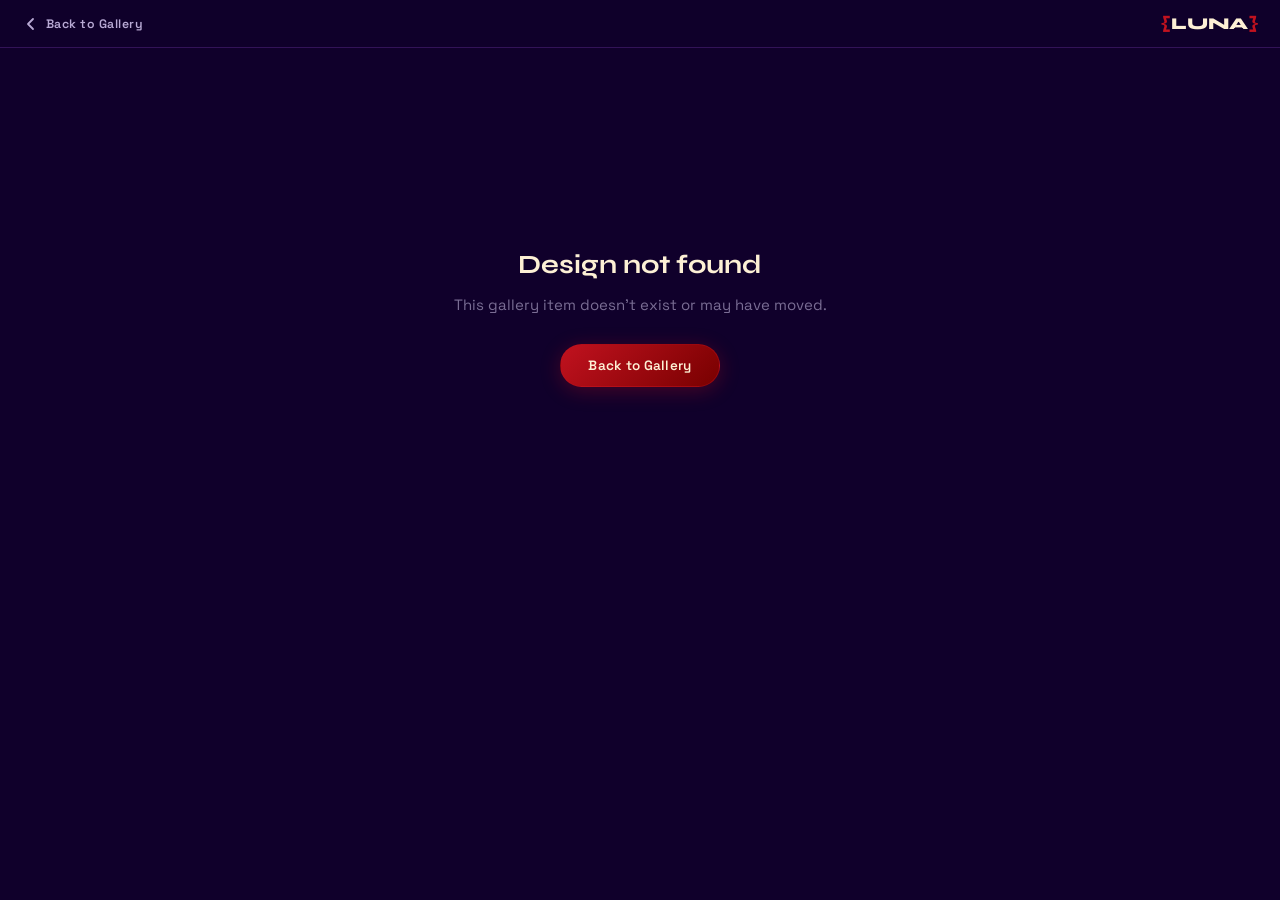
<file: gallery-detail.html>
<!DOCTYPE html>
<html lang="en">
<head>
  <meta charset="UTF-8" />
  <meta name="viewport" content="width=device-width, initial-scale=1.0" />
  <title>Gallery Detail — Portfolio</title>
  <link rel="preconnect" href="https://fonts.googleapis.com" />
  <link rel="preconnect" href="https://fonts.gstatic.com" crossorigin />
  <link href="https://fonts.googleapis.com/css2?family=Space+Grotesk:wght@300;400;500;600;700&family=Syne:wght@400;600;700;800&family=JetBrains+Mono:wght@300;400;500&display=swap" rel="stylesheet" />
  <link rel="stylesheet" href="style.css" />
  <style>
    body { margin: 0; }
    [data-reveal] { opacity: 0; transform: translateY(22px); transition: opacity 0.55s ease, transform 0.55s ease; }
    [data-reveal].visible { opacity: 1; transform: none; }
  </style>
</head>
<body class="detail-page-body">

  <!-- ============================================================
       BACK BAR
  ============================================================ -->
  <header class="detail-back-bar">
    <a href="index.html#gallery" class="detail-back-btn" aria-label="Back to gallery">
      <svg width="16" height="16" viewBox="0 0 16 16" fill="none">
        <path d="M10 3L5 8l5 5" stroke="currentColor" stroke-width="1.8" stroke-linecap="round" stroke-linejoin="round"/>
      </svg>
      Back to Gallery
    </a>
    <a href="index.html" class="detail-bar-logo">
      <span class="logo-bracket">{</span>LUNA<span class="logo-bracket">}</span>
    </a>
  </header>

  <!-- ============================================================
       MAIN CONTENT — populated by JS
  ============================================================ -->
  <main id="detailMain"></main>

  <!-- ============================================================
       SCRIPT
  ============================================================ -->
  <script src="script.js"></script>
  <script>
    (function () {
      const params = new URLSearchParams(window.location.search);
      const id     = params.get('id');
      const main   = document.getElementById('detailMain');

      const GALLERY_ITEMS = window.PORTFOLIO_DATA ? window.PORTFOLIO_DATA.GALLERY_ITEMS : [];
      const item = GALLERY_ITEMS.find(g => g.id === id);

      if (!item) {
        main.innerHTML = `
          <div class="detail-not-found">
            <h2>Design not found</h2>
            <p>This gallery item doesn't exist or may have moved.</p>
            <a href="index.html#gallery" class="btn btn-primary" style="margin-top:1rem;">Back to Gallery</a>
          </div>`;
        return;
      }

      document.title = `${item.title} — Portfolio`;

      // Related designs: same category, excluding current
      const related = GALLERY_ITEMS
        .filter(g => g.id !== item.id && g.category === item.category)
        .slice(0, 4);

      // If not enough in same category, pad with others
      if (related.length < 3) {
        const others = GALLERY_ITEMS.filter(g => g.id !== item.id && g.category !== item.category);
        while (related.length < 3 && others.length) {
          related.push(others.shift());
        }
      }

      // Build thumbnail strip HTML
      const images = item.images && item.images.length ? item.images : (item.image ? [item.image] : []);
      const thumbsHtml = images.map((src, i) => `
        <div class="gal-thumb${i === 0 ? ' active' : ''}" data-index="${i}" data-src="${src}" role="button" tabindex="0" aria-label="View image ${i + 1}">
          <img src="${src}" alt="Thumbnail ${i + 1}" loading="lazy" />
        </div>
      `).join('');

      // Master image
      const masterSrc = images[0] || '';
      const masterHtml = masterSrc
        ? `<img id="galMasterImg" class="gal-master-img" src="${masterSrc}" alt="${item.title}" loading="eager" />`
        : `<div class="gal-master-placeholder" style="background:${item.color}"><span>${item.icon}</span></div>`;

      // Details list
      const detailsHtml = (item.details && item.details.length)
        ? `<h3 class="gal-details-title">What Was Delivered</h3>
           <ul class="gal-details-list">
             ${item.details.map(d => `<li>${d}</li>`).join('')}
           </ul>`
        : '';

      // Related designs row
      const relatedHtml = related.map(r => `
        <a href="gallery-detail.html?id=${r.id}" class="gal-related-card">
          ${r.image
            ? `<img class="gal-related-img" src="${r.image}" alt="${r.title}" loading="lazy" />`
            : `<div class="gal-related-placeholder" style="background:${r.color}">${r.icon}</div>`
          }
          <div class="gal-related-info">
            <p class="gal-related-cat">${r.category}</p>
            <p class="gal-related-name">${r.title}</p>
          </div>
        </a>
      `).join('');

      main.innerHTML = `
        <!-- HERO HEADER -->
        <section class="gal-hero" data-reveal>
          <p class="gal-eyebrow">Graphic Design — ${item.category}</p>
          <h1 class="gal-hero-title">${item.title}</h1>
          <div class="gal-hero-meta-row">
            <span class="gal-category-badge">${item.category}</span>
            <span class="gal-hero-year">${item.year}</span>
          </div>
        </section>

        <!-- MASTER IMAGE VIEWPORT -->
        <div class="gal-master-wrap" data-reveal>
          ${masterHtml}
        </div>

        <!-- THUMBNAIL STRIP -->
        ${images.length > 1 ? `
        <div class="gal-thumb-strip-wrap" data-reveal>
          <div class="gal-thumb-strip" id="galThumbStrip" role="list">
            ${thumbsHtml}
          </div>
        </div>` : ''}

        <!-- DETAIL LAYOUT -->
        <div class="gal-detail-layout">

          <!-- LEFT: Description + deliverables -->
          <div data-reveal>
            <p class="gal-description">${item.description}</p>
            ${detailsHtml}
          </div>

          <!-- RIGHT: Metadata card -->
          <aside data-reveal>
            <div class="gal-meta-card">
              <div class="gal-meta-header">Project Details</div>
              <div class="gal-meta-row">
                <span class="gal-meta-label">Client</span>
                <span class="gal-meta-value">${item.client || 'Personal Project'}</span>
              </div>
              <div class="gal-meta-row">
                <span class="gal-meta-label">Tools Used</span>
                <span class="gal-meta-value">${item.tools || '—'}</span>
              </div>
              <div class="gal-meta-row">
                <span class="gal-meta-label">Year</span>
                <span class="gal-meta-value">${item.year || '—'}</span>
              </div>
              <div class="gal-meta-row">
                <span class="gal-meta-label">Format</span>
                <span class="gal-meta-value">${item.format || '—'}</span>
              </div>
              <div class="gal-meta-row">
                <span class="gal-meta-label">Assets</span>
                <span class="gal-meta-value">${images.length} image${images.length !== 1 ? 's' : ''}</span>
              </div>
            </div>
          </aside>
        </div>

        <!-- RELATED DESIGNS -->
        ${related.length > 0 ? `
        <section class="gal-related-section" data-reveal>
          <h2 class="gal-related-title">Related <span>Designs</span></h2>
          <div class="gal-related-grid">
            ${relatedHtml}
          </div>
        </section>` : ''}
      `;

      // ── THUMBNAIL INTERACTION ──────────────────────────────────
      const masterImg = document.getElementById('galMasterImg');
      const strip     = document.getElementById('galThumbStrip');

      if (strip && masterImg) {
        strip.querySelectorAll('.gal-thumb').forEach(thumb => {
          const activate = () => {
            // Swap master image
            masterImg.src = thumb.dataset.src;
            masterImg.alt = item.title + ' — image ' + (parseInt(thumb.dataset.index) + 1);

            // Update active thumb
            strip.querySelectorAll('.gal-thumb').forEach(t => t.classList.remove('active'));
            thumb.classList.add('active');

            // Scroll thumb into view within strip
            thumb.scrollIntoView({ behavior: 'smooth', inline: 'nearest', block: 'nearest' });
          };

          thumb.addEventListener('click', activate);
          thumb.addEventListener('keydown', e => {
            if (e.key === 'Enter' || e.key === ' ') { e.preventDefault(); activate(); }
          });
        });
      }

      // ── KEYBOARD ARROW NAVIGATION on master image ─────────────
      if (masterImg && images.length > 1) {
        let currentIndex = 0;
        document.addEventListener('keydown', e => {
          if (e.key === 'ArrowRight') {
            currentIndex = (currentIndex + 1) % images.length;
          } else if (e.key === 'ArrowLeft') {
            currentIndex = (currentIndex - 1 + images.length) % images.length;
          } else return;

          masterImg.src = images[currentIndex];
          if (strip) {
            strip.querySelectorAll('.gal-thumb').forEach((t, i) => {
              t.classList.toggle('active', i === currentIndex);
            });
          }
        });
      }

      // ── SCROLL REVEAL ─────────────────────────────────────────
      requestAnimationFrame(() => {
        const observer = new IntersectionObserver(
          entries => entries.forEach((entry, i) => {
            if (entry.isIntersecting) {
              setTimeout(() => entry.target.classList.add('visible'), i * 80);
              observer.unobserve(entry.target);
            }
          }),
          { threshold: 0.08 }
        );
        document.querySelectorAll('[data-reveal]').forEach(el => observer.observe(el));
      });

    })();
  </script>
</body>
</html>
</file>
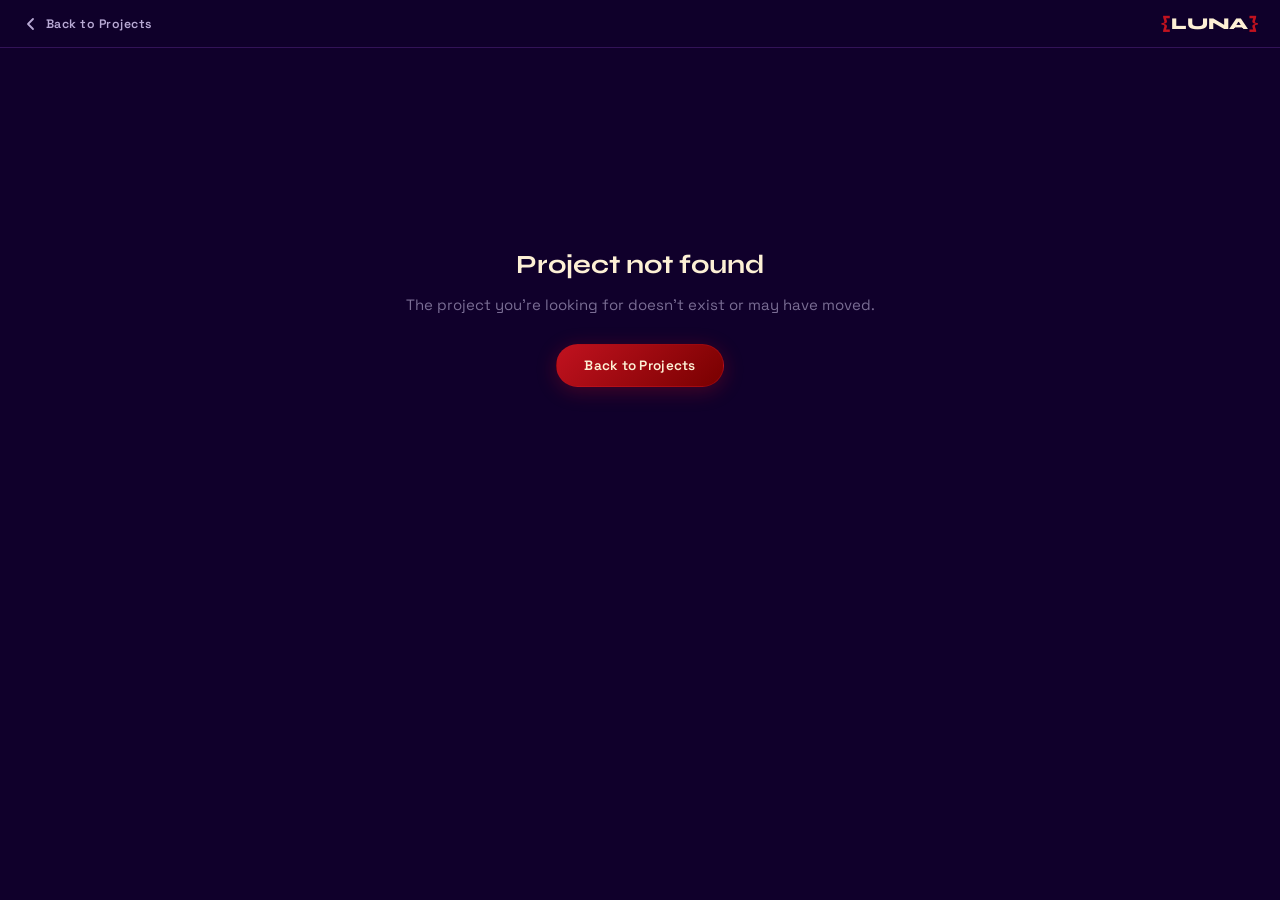
<file: project-detail.html>
<!DOCTYPE html>
<html lang="en">
<head>
  <meta charset="UTF-8" />
  <meta name="viewport" content="width=device-width, initial-scale=1.0" />
  <title>Project Detail — Portfolio</title>
  <link rel="preconnect" href="https://fonts.googleapis.com" />
  <link rel="preconnect" href="https://fonts.gstatic.com" crossorigin />
  <link href="https://fonts.googleapis.com/css2?family=Space+Grotesk:wght@300;400;500;600;700&family=Syne:wght@400;600;700;800&family=JetBrains+Mono:wght@300;400;500&display=swap" rel="stylesheet" />
  <link rel="stylesheet" href="style.css" />
  <style>
    /* Inline overrides scoped to this page only */
    body { margin: 0; }
    [data-reveal] { opacity: 0; transform: translateY(20px); transition: opacity 0.55s ease, transform 0.55s ease; }
    [data-reveal].visible { opacity: 1; transform: none; }
  </style>
</head>
<body class="detail-page-body">

  <!-- ============================================================
       BACK BAR
  ============================================================ -->
  <header class="detail-back-bar">
    <a href="index.html#projects" class="detail-back-btn" aria-label="Back to portfolio">
      <svg width="16" height="16" viewBox="0 0 16 16" fill="none">
        <path d="M10 3L5 8l5 5" stroke="currentColor" stroke-width="1.8" stroke-linecap="round" stroke-linejoin="round"/>
      </svg>
      Back to Projects
    </a>
    <a href="index.html" class="detail-bar-logo">
      <span class="logo-bracket">{</span>LUNA<span class="logo-bracket">}</span>
    </a>
  </header>

  <!-- ============================================================
       MAIN CONTENT — populated by JS
  ============================================================ -->
  <main id="detailMain"></main>

  <!-- ============================================================
       SCRIPT — pulls from shared data
  ============================================================ -->
  <script src="script.js"></script>
  <script>
    (function () {
      const params  = new URLSearchParams(window.location.search);
      const id      = params.get('id');
      const main    = document.getElementById('detailMain');

      // Wait for script.js to expose PORTFOLIO_DATA
      const PROJECTS = window.PORTFOLIO_DATA ? window.PORTFOLIO_DATA.PROJECTS : [];

      const proj = PROJECTS.find(p => p.id === id);

      if (!proj) {
        main.innerHTML = `
          <div class="detail-not-found">
            <h2>Project not found</h2>
            <p>The project you're looking for doesn't exist or may have moved.</p>
            <a href="index.html#projects" class="btn btn-primary" style="margin-top:1rem;">Back to Projects</a>
          </div>`;
        return;
      }

      // Update page title
      document.title = `${proj.title} — Portfolio`;

      // Determine live button visibility
      const liveBtnHtml = (proj.live && proj.live !== '#')
        ? `<a href="${proj.live}" target="_blank" rel="noopener" class="btn btn-primary">
             Live Demo
             <svg width="14" height="14" viewBox="0 0 16 16" fill="none" style="margin-left:0.35rem">
               <path d="M3 13L13 3M13 3H7M13 3V9" stroke="currentColor" stroke-width="1.8" stroke-linecap="round" stroke-linejoin="round"/>
             </svg>
           </a>`
        : '';

      // Screenshot or placeholder
      const screenshotContent = proj.screenshot
        ? `<img src="${proj.screenshot}" alt="${proj.title} screenshot" class="browser-screenshot" loading="eager" onerror="this.outerHTML='<div class=\\'browser-screenshot-placeholder\\'><span>${proj.icon || '🖥️'}</span></div>'" />`
        : `<div class="browser-screenshot-placeholder"><span>🖥️</span></div>`;

      // Build features list
      const featuresHtml = (proj.features && proj.features.length)
        ? `<h3 class="proj-features-title">Key Features</h3>
           <ul class="proj-features-list">
             ${proj.features.map(f => `<li>${f}</li>`).join('')}
           </ul>`
        : '';

      // Long description
      const longDescHtml = proj.longDescription
        ? `<p class="proj-long-desc">${proj.longDescription}</p>`
        : '';

      main.innerHTML = `
        <!-- HERO -->
        <section class="proj-hero">
          <div class="proj-hero-inner" data-reveal>
            <p class="proj-eyebrow">Web Development Project</p>
            <h1 class="proj-hero-title">${proj.title}</h1>
            <p class="proj-hero-desc">${proj.description}</p>
            <div class="proj-hero-actions">
              <a href="${proj.github}" target="_blank" rel="noopener" class="btn btn-ghost">
                <svg width="15" height="15" viewBox="0 0 24 24" fill="currentColor" style="margin-right:0.4rem">
                  <path d="M12 2C6.477 2 2 6.477 2 12c0 4.418 2.865 8.167 6.839 9.49.5.092.682-.217.682-.482 0-.237-.009-.868-.013-1.703-2.782.605-3.369-1.34-3.369-1.34-.454-1.154-1.11-1.462-1.11-1.462-.908-.62.069-.607.069-.607 1.003.07 1.531 1.03 1.531 1.03.892 1.529 2.341 1.087 2.91.832.092-.647.35-1.088.636-1.338-2.22-.253-4.555-1.11-4.555-4.943 0-1.091.39-1.984 1.029-2.683-.103-.253-.446-1.27.098-2.647 0 0 .84-.269 2.75 1.025A9.564 9.564 0 0112 6.844a9.59 9.59 0 012.504.337c1.909-1.294 2.747-1.025 2.747-1.025.546 1.377.202 2.394.1 2.647.64.699 1.028 1.592 1.028 2.683 0 3.842-2.339 4.687-4.566 4.935.359.309.678.919.678 1.852 0 1.336-.012 2.415-.012 2.741 0 .267.18.578.688.48C19.138 20.163 22 16.418 22 12c0-5.523-4.477-10-10-10z"/>
                </svg>
                View on GitHub
              </a>
              ${liveBtnHtml}
            </div>
          </div>

          <!-- BROWSER FRAME PREVIEW -->
          <div class="browser-frame-wrap" data-reveal>
            <div class="browser-frame">
              <div class="browser-chrome">
                <div class="browser-dots">
                  <span class="browser-dot red"></span>
                  <span class="browser-dot yellow"></span>
                  <span class="browser-dot green"></span>
                </div>
                <div class="browser-url-bar">
                  ${proj.live && proj.live !== '#' ? proj.live : 'localhost:3000 — ' + proj.title.toLowerCase().replace(/\s+/g, '-')}
                </div>
              </div>
              ${screenshotContent}
            </div>
          </div>
        </section>

        <!-- DETAIL BODY -->
        <div class="proj-detail-layout">

          <!-- LEFT: Description + Features -->
          <div data-reveal>
            ${longDescHtml}
            ${featuresHtml}
          </div>

          <!-- RIGHT: Sidebar -->
          <aside class="proj-sidebar" data-reveal>

            <!-- Tech Stack -->
            <div class="proj-sidebar-card">
              <p class="proj-sidebar-label">Tech Stack</p>
              <div class="proj-tech-tags">
                ${proj.tags.map(t => `<span class="proj-tech-tag">${t}</span>`).join('')}
              </div>
            </div>

            <!-- Links -->
            <div class="proj-sidebar-card">
              <p class="proj-sidebar-label">Project Links</p>
              <div class="proj-sidebar-links">
                <a href="${proj.github}" target="_blank" rel="noopener" class="proj-sidebar-link">
                  <svg width="14" height="14" viewBox="0 0 24 24" fill="currentColor">
                    <path d="M12 2C6.477 2 2 6.477 2 12c0 4.418 2.865 8.167 6.839 9.49.5.092.682-.217.682-.482 0-.237-.009-.868-.013-1.703-2.782.605-3.369-1.34-3.369-1.34-.454-1.154-1.11-1.462-1.11-1.462-.908-.62.069-.607.069-.607 1.003.07 1.531 1.03 1.531 1.03.892 1.529 2.341 1.087 2.91.832.092-.647.35-1.088.636-1.338-2.22-.253-4.555-1.11-4.555-4.943 0-1.091.39-1.984 1.029-2.683-.103-.253-.446-1.27.098-2.647 0 0 .84-.269 2.75 1.025A9.564 9.564 0 0112 6.844a9.59 9.59 0 012.504.337c1.909-1.294 2.747-1.025 2.747-1.025.546 1.377.202 2.394.1 2.647.64.699 1.028 1.592 1.028 2.683 0 3.842-2.339 4.687-4.566 4.935.359.309.678.919.678 1.852 0 1.336-.012 2.415-.012 2.741 0 .267.18.578.688.48C19.138 20.163 22 16.418 22 12c0-5.523-4.477-10-10-10z"/>
                  </svg>
                  GitHub Repository
                </a>
                ${proj.live && proj.live !== '#' ? `
                  <a href="${proj.live}" target="_blank" rel="noopener" class="proj-sidebar-link">
                    <svg width="14" height="14" viewBox="0 0 16 16" fill="none">
                      <path d="M3 13L13 3M13 3H7M13 3V9" stroke="currentColor" stroke-width="1.8" stroke-linecap="round" stroke-linejoin="round"/>
                    </svg>
                    Live Deployment
                  </a>` : ''}
              </div>
            </div>

          </aside>
        </div>
      `;

      // Trigger scroll-reveal on injected elements
      requestAnimationFrame(() => {
        const observer = new IntersectionObserver(
          entries => entries.forEach((entry, i) => {
            if (entry.isIntersecting) {
              setTimeout(() => entry.target.classList.add('visible'), i * 80);
              observer.unobserve(entry.target);
            }
          }),
          { threshold: 0.08 }
        );
        document.querySelectorAll('[data-reveal]').forEach(el => observer.observe(el));
      });

    })();
  </script>
</body>
</html>
</file>
<file: style.css>
/* ============================================================
   CSS CUSTOM PROPERTIES — COLOR SYSTEM
   Palette 2 (Cyber/Midnight Purple) = Background + Structure
   Palette 1 (Deep Contrast)         = Accents + CTA + Highlights
   ============================================================ */
:root {
  /* Palette 2 — Midnight Purple (backgrounds, surfaces) */
  --p2-darkest:    #10002B;
  --p2-midnight:   #240046;
  --p2-violet:     #3C096C;
  --p2-royal:      #5A189A;
  --p2-amethyst:   #7B2CBF;
  --p2-bright:     #9D4EDD;
  --p2-lavender:   #C77DFF;
  --p2-tint:       #E0AAFF;

  /* Palette 1 — Deep Contrast (accents, CTAs) */
  --p1-deep-red:   #780000;
  --p1-crimson:    #C1121F;
  --p1-cream:      #FDF0D5;
  --p1-navy:       #003049;
  --p1-slate:      #669BBC;

  /* Semantic aliases */
  --bg-base:       var(--p2-darkest);
  --bg-surface:    var(--p2-midnight);
  --bg-raised:     var(--p2-violet);
  --accent-primary: var(--p1-crimson);
  --accent-hover:  var(--p1-deep-red);
  --accent-glow:   var(--p2-bright);
  --text-primary:  var(--p1-cream);
  --text-secondary: #b8a9d4;
  --text-muted:    #7a6d94;
  --border-subtle: rgba(157, 78, 221, 0.18);
  --border-active: rgba(199, 125, 255, 0.45);
  --glass-bg:      rgba(36, 0, 70, 0.6);
  --glass-border:  rgba(157, 78, 221, 0.25);

  /* Typography */
  --font-display: 'Syne', sans-serif;
  --font-body:    'Space Grotesk', sans-serif;
  --font-mono:    'JetBrains Mono', monospace;

  /* Spacing scale */
  --sp-xs:  0.5rem;
  --sp-sm:  1rem;
  --sp-md:  1.5rem;
  --sp-lg:  2.5rem;
  --sp-xl:  4rem;
  --sp-2xl: 7rem;

  /* Effects */
  --radius-sm:  6px;
  --radius-md:  12px;
  --radius-lg:  20px;
  --radius-xl:  32px;
  --shadow-glow: 0 0 40px rgba(157, 78, 221, 0.25);
  --shadow-card: 0 8px 32px rgba(0,0,0,0.4);
  --transition:  all 0.3s cubic-bezier(0.4, 0, 0.2, 1);
}

/* ============================================================
   RESET & BASE
   ============================================================ */
*, *::before, *::after { box-sizing: border-box; margin: 0; padding: 0; }

html {
  scroll-behavior: smooth;
  font-size: clamp(15px, 1.1vw, 17px);
}

body {
  font-family: var(--font-body);
  background-color: var(--bg-base);
  color: var(--text-primary);
  overflow-x: hidden;
  -webkit-font-smoothing: antialiased;
}

img, video { display: block; max-width: 100%; }
a { text-decoration: none; color: inherit; }
ul { list-style: none; }
button { cursor: pointer; border: none; background: none; font-family: inherit; }

::selection { background: var(--p2-amethyst); color: var(--p1-cream); }

/* ============================================================
   SCROLL PROGRESS BAR
   ============================================================ */
.scroll-progress {
  position: fixed;
  top: 0; left: 0;
  height: 3px;
  width: 0%;
  background: linear-gradient(90deg, var(--p1-crimson), var(--p2-bright), var(--p2-lavender));
  z-index: 9999;
  transition: width 0.1s linear;
}

/* ============================================================
   NAVBAR
   ============================================================ */
.navbar {
  position: fixed;
  top: 3px; left: 0; right: 0;
  z-index: 1000;
  background: rgba(16, 0, 43, 0.7);
  backdrop-filter: blur(20px);
  -webkit-backdrop-filter: blur(20px);
  border-bottom: 1px solid var(--glass-border);
  transition: var(--transition);
}

.nav-inner {
  display: flex;
  align-items: center;
  justify-content: space-between;
  max-width: 1200px;
  margin: 0 auto;
  padding: 0.9rem 1.5rem;
}

.nav-logo {
  font-family: var(--font-display);
  font-size: 1.4rem;
  font-weight: 800;
  letter-spacing: 0.05em;
  color: var(--text-primary);
}
.logo-bracket { color: var(--p1-crimson); }

.nav-links {
  display: flex;
  gap: 2rem;
  align-items: center;
}

.nav-link {
  font-size: 0.875rem;
  font-weight: 500;
  color: var(--text-secondary);
  letter-spacing: 0.03em;
  position: relative;
  transition: color 0.25s;
}
.nav-link::after {
  content: '';
  position: absolute;
  bottom: -4px; left: 0;
  width: 0; height: 2px;
  background: linear-gradient(90deg, var(--p1-crimson), var(--p2-bright));
  border-radius: 2px;
  transition: width 0.3s ease;
}
.nav-link:hover,
.nav-link.active { color: var(--text-primary); }
.nav-link:hover::after,
.nav-link.active::after { width: 100%; }

/* Hamburger */
.hamburger {
  display: none;
  flex-direction: column;
  gap: 5px;
  padding: 4px;
}
.hamburger span {
  display: block;
  width: 24px; height: 2px;
  background: var(--text-primary);
  border-radius: 2px;
  transition: var(--transition);
}
.hamburger.open span:nth-child(1) { transform: translateY(7px) rotate(45deg); }
.hamburger.open span:nth-child(2) { opacity: 0; }
.hamburger.open span:nth-child(3) { transform: translateY(-7px) rotate(-45deg); }

/* Mobile Drawer */
.mobile-drawer {
  max-height: 0;
  overflow: hidden;
  transition: max-height 0.4s cubic-bezier(0.4, 0, 0.2, 1);
  background: rgba(16, 0, 43, 0.97);
}
.mobile-drawer.open { max-height: 400px; }

.mobile-links {
  display: flex;
  flex-direction: column;
  padding: 1rem 1.5rem 1.5rem;
  gap: 0.75rem;
}
.mobile-link {
  font-size: 1.1rem;
  font-weight: 500;
  color: var(--text-secondary);
  padding: 0.6rem 0;
  border-bottom: 1px solid var(--border-subtle);
  transition: color 0.2s;
}
.mobile-link:hover { color: var(--p2-lavender); }

/* ============================================================
   BUTTONS
   ============================================================ */
.btn {
  display: inline-flex;
  align-items: center;
  gap: 0.5rem;
  padding: 0.8rem 1.8rem;
  border-radius: var(--radius-xl);
  font-family: var(--font-body);
  font-size: 0.9rem;
  font-weight: 600;
  letter-spacing: 0.02em;
  transition: var(--transition);
  position: relative;
  overflow: hidden;
}

.btn-primary {
  background: linear-gradient(135deg, var(--p1-crimson), var(--p1-deep-red));
  color: var(--p1-cream);
  border: 1px solid rgba(193, 18, 31, 0.4);
  box-shadow: 0 4px 20px rgba(193, 18, 31, 0.3);
}
.btn-primary:hover {
  background: linear-gradient(135deg, #e0131f, var(--p1-crimson));
  box-shadow: 0 6px 30px rgba(193, 18, 31, 0.5);
  transform: translateY(-2px);
}

.btn-ghost {
  border: 1px solid var(--border-active);
  color: var(--p2-lavender);
}
.btn-ghost:hover {
  background: var(--glass-bg);
  border-color: var(--p2-lavender);
  transform: translateY(-2px);
}

.btn-sm {
  padding: 0.5rem 1.1rem;
  font-size: 0.8rem;
}

/* ============================================================
   HERO SECTION
   ============================================================ */
.hero {
  position: relative;
  min-height: 100svh;
  display: flex;
  align-items: center;
  justify-content: center;
  overflow: hidden;
}

.hero-video {
  position: absolute;
  inset: 0;
  width: 100%; height: 100%;
  object-fit: cover;
  z-index: 0;
}

.hero-overlay {
  position: absolute;
  inset: 0;
  background: linear-gradient(
    160deg,
    rgba(16,0,43,0.93) 0%,
    rgba(36,0,70,0.85) 40%,
    rgba(60,9,108,0.7) 70%
  );
  z-index: 1;
}

.hero-grid {
  position: absolute;
  inset: 0;
  z-index: 1;
  background-image:
    linear-gradient(rgba(157,78,221,0.06) 1px, transparent 1px),
    linear-gradient(90deg, rgba(157,78,221,0.06) 1px, transparent 1px);
  background-size: 60px 60px;
  mask-image: radial-gradient(ellipse 80% 80% at 50% 50%, black 30%, transparent 100%);
}

.hero-content {
  position: relative;
  z-index: 2;
  max-width: 820px;
  text-align: center;
  padding: 0 1.5rem;
}

.hero-eyebrow {
  display: inline-flex;
  align-items: center;
  gap: 0.5rem;
  font-family: var(--font-mono);
  font-size: 0.78rem;
  letter-spacing: 0.15em;
  text-transform: uppercase;
  color: var(--p2-lavender);
  background: rgba(157,78,221,0.12);
  border: 1px solid var(--border-active);
  padding: 0.35rem 1rem;
  border-radius: 100px;
  margin-bottom: 1.75rem;
}
.hero-eyebrow::before {
  content: '';
  width: 6px; height: 6px;
  background: var(--p1-crimson);
  border-radius: 50%;
  animation: pulse-dot 2s ease infinite;
}
@keyframes pulse-dot {
  0%, 100% { opacity: 1; transform: scale(1); }
  50%       { opacity: 0.5; transform: scale(1.4); }
}

.hero-headline {
  font-family: var(--font-display);
  font-size: clamp(3rem, 7vw, 6rem);
  font-weight: 800;
  line-height: 1.05;
  letter-spacing: -0.02em;
  margin-bottom: 1.25rem;
  color: var(--p1-cream);
}

.headline-accent {
  background: linear-gradient(135deg, var(--p1-crimson) 0%, var(--p2-bright) 60%, var(--p2-lavender) 100%);
  -webkit-background-clip: text;
  -webkit-text-fill-color: transparent;
  background-clip: text;
}

.hero-sub {
  font-size: clamp(0.95rem, 2vw, 1.1rem);
  line-height: 1.7;
  color: var(--text-secondary);
  margin-bottom: 2.25rem;
}
.divider-dot {
  color: var(--p1-crimson);
  font-size: 0.6em;
  vertical-align: middle;
  margin: 0 0.25rem;
}

.hero-cta-row {
  display: flex;
  gap: 1rem;
  justify-content: center;
  flex-wrap: wrap;
  margin-bottom: 3rem;
}

.hero-stats {
  display: flex;
  align-items: center;
  justify-content: center;
  gap: 1.5rem;
  padding: 1.25rem 2rem;
  background: var(--glass-bg);
  border: 1px solid var(--glass-border);
  border-radius: var(--radius-lg);
  backdrop-filter: blur(12px);
  display: inline-flex;
}
.stat { text-align: center; }
.stat-num {
  display: block;
  font-family: var(--font-display);
  font-size: 1.6rem;
  font-weight: 800;
  color: var(--p1-cream);
  line-height: 1;
}
.stat-label {
  font-size: 0.72rem;
  letter-spacing: 0.08em;
  text-transform: uppercase;
  color: var(--text-muted);
}
.stat-sep {
  width: 1px;
  height: 32px;
  background: var(--border-subtle);
}

.hero-scroll-hint {
  position: absolute;
  bottom: 2.5rem;
  left: 50%;
  transform: translateX(-50%);
  z-index: 2;
  display: flex;
  flex-direction: column;
  align-items: center;
  gap: 0.5rem;
  font-family: var(--font-mono);
  font-size: 0.65rem;
  letter-spacing: 0.15em;
  text-transform: uppercase;
  color: var(--text-muted);
}
.scroll-line {
  width: 1px;
  height: 48px;
  background: linear-gradient(180deg, var(--p2-amethyst), transparent);
  animation: scroll-anim 1.8s ease-in-out infinite;
}
@keyframes scroll-anim {
  0%   { transform: scaleY(0); transform-origin: top; }
  50%  { transform: scaleY(1); transform-origin: top; }
  51%  { transform: scaleY(1); transform-origin: bottom; }
  100% { transform: scaleY(0); transform-origin: bottom; }
}

/* ============================================================
   SECTION SHARED STYLES
   ============================================================ */
.section {
  padding: var(--sp-2xl) 0;
}
.container {
  max-width: 1200px;
  margin: 0 auto;
  padding: 0 1.5rem;
}

.section-header {
  text-align: center;
  margin-bottom: var(--sp-xl);
}
.section-eyebrow {
  font-family: var(--font-mono);
  font-size: 0.72rem;
  letter-spacing: 0.18em;
  text-transform: uppercase;
  color: var(--p2-lavender);
  margin-bottom: 0.75rem;
}
.section-title {
  font-family: var(--font-display);
  font-size: clamp(2rem, 4.5vw, 3.2rem);
  font-weight: 800;
  letter-spacing: -0.02em;
  color: var(--text-primary);
}
.text-accent {
  background: linear-gradient(135deg, var(--p1-crimson), var(--p2-bright));
  -webkit-background-clip: text;
  -webkit-text-fill-color: transparent;
  background-clip: text;
}

/* Reveal animations */
[data-reveal] {
  opacity: 0;
  transform: translateY(24px);
  transition: opacity 0.7s ease, transform 0.7s ease;
}
[data-reveal].visible {
  opacity: 1;
  transform: none;
}

/* ============================================================
   EXPERIENCE SECTION
   ============================================================ */
.experience-section { background: var(--bg-surface); }

.exp-tabs {
  display: flex;
  gap: 0;
  border-bottom: 1px solid var(--border-subtle);
  margin-bottom: 2.5rem;
  overflow-x: auto;
  scrollbar-width: none;
}
.exp-tabs::-webkit-scrollbar { display: none; }

.exp-tab {
  flex-shrink: 0;
  padding: 0.85rem 1.5rem;
  font-family: var(--font-body);
  font-size: 0.85rem;
  font-weight: 600;
  color: var(--text-muted);
  border-bottom: 2px solid transparent;
  transition: var(--transition);
  white-space: nowrap;
}
.exp-tab:hover { color: var(--text-secondary); }
.exp-tab.active {
  color: var(--p2-lavender);
  border-bottom-color: var(--p1-crimson);
}

.exp-panel { display: none; }
.exp-panel.active { display: grid; grid-template-columns: 1fr 1fr; gap: 2.5rem; align-items: start; }

.exp-meta {}
.exp-role {
  font-family: var(--font-display);
  font-size: 1.6rem;
  font-weight: 700;
  color: var(--text-primary);
  margin-bottom: 0.25rem;
}
.exp-company {
  font-size: 0.9rem;
  font-weight: 600;
  color: var(--p1-crimson);
  margin-bottom: 0.25rem;
}
.exp-period {
  font-family: var(--font-mono);
  font-size: 0.75rem;
  color: var(--text-muted);
  letter-spacing: 0.06em;
  margin-bottom: 1rem;
}
.exp-type {
  display: inline-flex;
  align-items: center;
  gap: 0.3rem;
  font-size: 0.72rem;
  font-weight: 600;
  letter-spacing: 0.08em;
  text-transform: uppercase;
  padding: 0.3rem 0.85rem;
  border-radius: 100px;
  background: rgba(193,18,31,0.15);
  color: var(--p1-crimson);
  border: 1px solid rgba(193,18,31,0.3);
}

.exp-responsibilities { }
.exp-resp-title {
  font-size: 0.72rem;
  letter-spacing: 0.1em;
  text-transform: uppercase;
  color: var(--text-muted);
  margin-bottom: 1rem;
}
.exp-list {
  display: flex;
  flex-direction: column;
  gap: 0.85rem;
}
.exp-list-item {
  display: flex;
  gap: 0.75rem;
  align-items: flex-start;
  font-size: 0.9rem;
  line-height: 1.65;
  color: var(--text-secondary);
}
.exp-list-item::before {
  content: '▸';
  color: var(--p1-crimson);
  font-size: 0.75rem;
  flex-shrink: 0;
  margin-top: 0.2rem;
}

/* ============================================================
   PROJECTS SECTION
   ============================================================ */
.projects-section { background: var(--bg-base); }

.projects-grid {
  display: grid;
  grid-template-columns: repeat(auto-fill, minmax(340px, 1fr));
  gap: 1.75rem;
  margin-bottom: 4rem;
}

.project-card {
  background: var(--glass-bg);
  border: 1px solid var(--glass-border);
  border-radius: var(--radius-lg);
  padding: 1.75rem;
  transition: var(--transition);
  position: relative;
  overflow: hidden;
  backdrop-filter: blur(8px);
}
.project-card::before {
  content: '';
  position: absolute;
  inset: 0;
  background: linear-gradient(135deg, rgba(157,78,221,0.06), transparent 60%);
  opacity: 0;
  transition: opacity 0.3s;
}
.project-card:hover {
  border-color: var(--border-active);
  transform: translateY(-6px);
  box-shadow: var(--shadow-glow), var(--shadow-card);
}
.project-card:hover::before { opacity: 1; }

.project-num {
  font-family: var(--font-mono);
  font-size: 0.7rem;
  color: var(--text-muted);
  letter-spacing: 0.1em;
  margin-bottom: 1rem;
}
.project-title {
  font-family: var(--font-display);
  font-size: 1.25rem;
  font-weight: 700;
  color: var(--text-primary);
  margin-bottom: 0.75rem;
}
.project-desc {
  font-size: 0.875rem;
  line-height: 1.7;
  color: var(--text-secondary);
  margin-bottom: 1.25rem;
}
.project-tags {
  display: flex;
  flex-wrap: wrap;
  gap: 0.4rem;
  margin-bottom: 1.5rem;
}
.project-tag {
  font-family: var(--font-mono);
  font-size: 0.68rem;
  padding: 0.25rem 0.65rem;
  border-radius: 4px;
  background: rgba(157,78,221,0.15);
  color: var(--p2-lavender);
  border: 1px solid rgba(157,78,221,0.25);
}
.project-links {
  display: flex;
  gap: 0.75rem;
}

/* Mini projects */
.mini-projects-header {
  margin-bottom: 1.5rem;
}
.mini-title {
  font-family: var(--font-display);
  font-size: 1.5rem;
  font-weight: 700;
}
.mini-sub {
  font-size: 0.85rem;
  color: var(--text-muted);
  margin-top: 0.25rem;
}

.mini-projects-grid {
  display: grid;
  grid-template-columns: repeat(auto-fill, minmax(220px, 1fr));
  gap: 1rem;
}
.mini-card {
  background: var(--glass-bg);
  border: 1px solid var(--glass-border);
  border-radius: var(--radius-md);
  padding: 1.25rem;
  transition: var(--transition);
}
.mini-card:hover {
  border-color: var(--border-active);
  transform: translateY(-4px);
}
.mini-card-title {
  font-weight: 700;
  font-size: 0.95rem;
  margin-bottom: 0.35rem;
  color: var(--text-primary);
}
.mini-card-desc {
  font-size: 0.78rem;
  color: var(--text-muted);
  line-height: 1.55;
  margin-bottom: 0.75rem;
}
.mini-card-link {
  font-family: var(--font-mono);
  font-size: 0.7rem;
  color: var(--p2-lavender);
  transition: color 0.2s;
}
.mini-card-link:hover { color: var(--p2-tint); }

/* ============================================================
   GALLERY SECTION
   ============================================================ */
.gallery-section { background: var(--bg-surface); }

.gallery-filters {
  display: flex;
  gap: 0.6rem;
  flex-wrap: wrap;
  justify-content: center;
  margin-bottom: 2.5rem;
}
.filter-btn {
  padding: 0.5rem 1.25rem;
  border-radius: 100px;
  font-size: 0.8rem;
  font-weight: 600;
  border: 1px solid var(--border-subtle);
  color: var(--text-muted);
  transition: var(--transition);
}
.filter-btn:hover {
  border-color: var(--border-active);
  color: var(--text-primary);
}
.filter-btn.active {
  background: linear-gradient(135deg, var(--p1-crimson), var(--p1-deep-red));
  border-color: transparent;
  color: var(--p1-cream);
}

.gallery-masonry {
  columns: 3 280px;
  column-gap: 1.25rem;
}

.gallery-item {
  break-inside: avoid;
  margin-bottom: 1.25rem;
  border-radius: var(--radius-md);
  overflow: hidden;
  position: relative;
  border: 1px solid var(--glass-border);
  transition: var(--transition);
  cursor: pointer;
}
.gallery-item:hover { border-color: var(--border-active); transform: scale(1.02); }
.gallery-item.hidden { display: none; }

.gallery-placeholder {
  width: 100%;
  display: flex;
  align-items: center;
  justify-content: center;
  background: linear-gradient(135deg, var(--p2-midnight), var(--p2-violet));
  position: relative;
  overflow: hidden;
}
.gallery-placeholder svg {
  position: absolute;
  opacity: 0.06;
  width: 80%;
}
.gallery-placeholder-inner {
  position: relative;
  z-index: 1;
  text-align: center;
  padding: 2.5rem 1.5rem;
}
.gallery-category-badge {
  font-family: var(--font-mono);
  font-size: 0.62rem;
  letter-spacing: 0.12em;
  text-transform: uppercase;
  padding: 0.25rem 0.7rem;
  border-radius: 100px;
  background: rgba(193,18,31,0.2);
  color: var(--p1-crimson);
  border: 1px solid rgba(193,18,31,0.35);
  display: inline-block;
  margin-bottom: 0.75rem;
}
.gallery-item-title {
  font-family: var(--font-display);
  font-size: 1rem;
  font-weight: 700;
  color: var(--text-primary);
  line-height: 1.3;
}

.gallery-overlay {
  position: absolute;
  inset: 0;
  background: rgba(16,0,43,0.85);
  display: flex;
  align-items: center;
  justify-content: center;
  opacity: 0;
  transition: opacity 0.3s;
}
.gallery-item:hover .gallery-overlay { opacity: 1; }
.gallery-overlay-text {
  font-family: var(--font-mono);
  font-size: 0.72rem;
  letter-spacing: 0.12em;
  text-transform: uppercase;
  color: var(--p2-lavender);
}

/* ============================================================
   CERTIFICATIONS SECTION
   ============================================================ */
.certs-section { background: var(--bg-base); }

.certs-grid {
  display: grid;
  grid-template-columns: repeat(auto-fill, minmax(280px, 1fr));
  gap: 1.5rem;
}

.cert-card {
  background: var(--glass-bg);
  border: 1px solid var(--glass-border);
  border-radius: var(--radius-lg);
  padding: 1.5rem;
  transition: var(--transition);
  display: flex;
  gap: 1rem;
  align-items: flex-start;
}
.cert-card:hover {
  border-color: var(--border-active);
  transform: translateY(-4px);
  box-shadow: var(--shadow-card);
}
.cert-badge {
  width: 48px;
  height: 48px;
  flex-shrink: 0;
  border-radius: var(--radius-sm);
  background: linear-gradient(135deg, var(--p2-violet), var(--p2-royal));
  display: flex;
  align-items: center;
  justify-content: center;
  font-size: 1.25rem;
}
.cert-info {}
.cert-name {
  font-family: var(--font-display);
  font-size: 0.95rem;
  font-weight: 700;
  color: var(--text-primary);
  margin-bottom: 0.25rem;
  line-height: 1.3;
}
.cert-issuer {
  font-size: 0.78rem;
  color: var(--p2-lavender);
  margin-bottom: 0.25rem;
}
.cert-date {
  font-family: var(--font-mono);
  font-size: 0.7rem;
  color: var(--text-muted);
}
.cert-field {
  display: inline-block;
  margin-top: 0.5rem;
  font-size: 0.68rem;
  font-weight: 600;
  letter-spacing: 0.06em;
  text-transform: uppercase;
  padding: 0.2rem 0.6rem;
  border-radius: 4px;
}
.cert-field.web { background: rgba(102,155,188,0.2); color: var(--p1-slate); }
.cert-field.design { background: rgba(193,18,31,0.15); color: var(--p1-crimson); }

/* ============================================================
   CONTACT SECTION
   ============================================================ */
.contact-section { background: var(--bg-surface); }

.contact-layout {
  display: grid;
  grid-template-columns: 1fr 1.5fr;
  gap: 4rem;
  align-items: start;
}

.contact-blurb {
  font-size: 1rem;
  line-height: 1.75;
  color: var(--text-secondary);
  margin-bottom: 2rem;
}

.contact-socials {
  display: flex;
  flex-direction: column;
  gap: 0.75rem;
}
.social-chip {
  display: inline-flex;
  align-items: center;
  gap: 0.6rem;
  padding: 0.7rem 1.25rem;
  border: 1px solid var(--glass-border);
  border-radius: var(--radius-xl);
  font-size: 0.85rem;
  font-weight: 500;
  color: var(--text-secondary);
  transition: var(--transition);
  width: fit-content;
}
.social-chip svg { width: 18px; height: 18px; }
.social-chip:hover {
  border-color: var(--border-active);
  color: var(--p2-lavender);
  background: var(--glass-bg);
  transform: translateX(4px);
}

/* Contact Form */
.contact-form {
  display: flex;
  flex-direction: column;
  gap: 1.5rem;
}

.form-group {
  position: relative;
}

.form-input {
  width: 100%;
  background: transparent;
  border: none;
  border-bottom: 1px solid var(--border-subtle);
  color: var(--text-primary);
  font-family: var(--font-body);
  font-size: 0.95rem;
  padding: 1rem 0 0.5rem;
  outline: none;
  transition: border-color 0.3s;
  resize: none;
}
.form-input:focus { border-color: var(--p2-amethyst); }
.form-textarea { min-height: 100px; }

.form-label {
  position: absolute;
  top: 1rem; left: 0;
  font-size: 0.85rem;
  color: var(--text-muted);
  transition: var(--transition);
  pointer-events: none;
}

.form-input:focus ~ .form-label,
.form-input:not(:placeholder-shown) ~ .form-label {
  top: -0.5rem;
  font-size: 0.7rem;
  color: var(--p2-lavender);
  letter-spacing: 0.06em;
}

.form-line {
  position: absolute;
  bottom: 0; left: 0;
  width: 0; height: 2px;
  background: linear-gradient(90deg, var(--p1-crimson), var(--p2-bright));
  border-radius: 2px;
  transition: width 0.3s ease;
}
.form-input:focus ~ .form-line { width: 100%; }

.submit-btn { align-self: flex-start; }

.form-success {
  display: none;
  font-size: 0.85rem;
  color: #7cb98a;
  padding: 0.75rem 1rem;
  background: rgba(124,185,138,0.1);
  border-radius: var(--radius-sm);
  border: 1px solid rgba(124,185,138,0.25);
}
.form-success.visible { display: block; }

/* ============================================================
   FOOTER
   ============================================================ */
.site-footer {
  padding: 2rem 0;
  border-top: 1px solid var(--border-subtle);
  background: var(--bg-base);
}
.footer-inner {
  display: flex;
  align-items: center;
  justify-content: space-between;
  flex-wrap: wrap;
  gap: 1rem;
}
.footer-logo {
  font-family: var(--font-display);
  font-size: 1.1rem;
  font-weight: 800;
}
.footer-copy {
  font-size: 0.78rem;
  color: var(--text-muted);
}

/* ============================================================
   RESPONSIVE MEDIA QUERIES
   ============================================================ */
@media (max-width: 900px) {
  .nav-links { display: none; }
  .hamburger { display: flex; }
  .exp-panel.active { grid-template-columns: 1fr; gap: 1.5rem; }
  .contact-layout { grid-template-columns: 1fr; gap: 2.5rem; }
}

@media (max-width: 600px) {
  :root { --sp-2xl: 5rem; }
  .hero-stats { flex-direction: column; gap: 1rem; }
  .stat-sep { width: 40px; height: 1px; }
  .projects-grid { grid-template-columns: 1fr; }
  .gallery-masonry { columns: 1; }
  .certs-grid { grid-template-columns: 1fr; }
  .hero-cta-row { flex-direction: column; align-items: center; }
  .footer-inner { flex-direction: column; text-align: center; }
}

@media (min-width: 1400px) {
  .container { max-width: 1320px; }
}

/* ============================================================
   SCROLLBAR STYLING
   ============================================================ */
::-webkit-scrollbar { width: 6px; }
::-webkit-scrollbar-track { background: var(--bg-base); }
::-webkit-scrollbar-thumb {
  background: var(--p2-violet);
  border-radius: 3px;
}
::-webkit-scrollbar-thumb:hover { background: var(--p2-amethyst); }

/* ============================================================
   REDUCED MOTION
   ============================================================ */
@media (prefers-reduced-motion: reduce) {
  *, *::before, *::after { transition-duration: 0.01ms !important; animation-duration: 0.01ms !important; }
  [data-reveal] { opacity: 1; transform: none; }
}

/* ============================================================
   GALLERY CARD — Real Image Support
   ============================================================ */
.gallery-card-wrap {
  position: relative;
  overflow: hidden;
}
.gallery-card-wrap img {
  display: block;
  width: 100%;
  object-fit: cover;
  transition: transform 0.4s ease;
}
.gallery-item:hover .gallery-card-wrap img {
  transform: scale(1.04);
}
.gallery-card-meta {
  position: absolute;
  bottom: 0; left: 0; right: 0;
  padding: 1rem 1rem 0.85rem;
  background: linear-gradient(to top, rgba(16,0,43,0.92) 0%, transparent 100%);
  transform: translateY(4px);
  transition: transform 0.3s ease;
}
.gallery-item:hover .gallery-card-meta {
  transform: translateY(0);
}
.gallery-card-meta .gallery-item-title {
  font-size: 0.85rem;
  margin-top: 0.35rem;
}

/* ============================================================
   PROJECT CARD — Screenshot Preview
   ============================================================ */
.project-screenshot {
  border-radius: var(--radius-sm);
  overflow: hidden;
  margin-bottom: 1.25rem;
  border: 1px solid var(--glass-border);
  aspect-ratio: 16 / 9;
}
.project-screenshot img {
  width: 100%;
  height: 100%;
  object-fit: cover;
  display: block;
  transition: transform 0.4s ease;
}
.project-card:hover .project-screenshot img {
  transform: scale(1.03);
}

/* ============================================================
   DETAIL PAGE BASE — Shared by project-detail & gallery-detail
   ============================================================ */
.detail-page-body {
  background-color: var(--bg-base);
  color: var(--text-primary);
  font-family: var(--font-body);
  min-height: 100vh;
  -webkit-font-smoothing: antialiased;
}

.detail-back-bar {
  position: sticky;
  top: 0;
  z-index: 100;
  background: rgba(16, 0, 43, 0.85);
  backdrop-filter: blur(20px);
  -webkit-backdrop-filter: blur(20px);
  border-bottom: 1px solid var(--glass-border);
  padding: 0.9rem 1.5rem;
  display: flex;
  align-items: center;
  justify-content: space-between;
  gap: 1rem;
}
.detail-back-btn {
  display: inline-flex;
  align-items: center;
  gap: 0.5rem;
  font-size: 0.82rem;
  font-weight: 600;
  color: var(--text-secondary);
  text-decoration: none;
  letter-spacing: 0.04em;
  transition: color 0.2s;
}
.detail-back-btn:hover { color: var(--p2-lavender); }
.detail-bar-logo {
  font-family: var(--font-display);
  font-size: 1.1rem;
  font-weight: 800;
  color: var(--text-primary);
  text-decoration: none;
}
.detail-bar-logo .logo-bracket { color: var(--p1-crimson); }

/* ============================================================
   PROJECT DETAIL PAGE
   ============================================================ */
.proj-hero {
  position: relative;
  background: var(--bg-surface);
  border-bottom: 1px solid var(--glass-border);
  overflow: hidden;
}
.proj-hero-inner {
  max-width: 1100px;
  margin: 0 auto;
  padding: 3.5rem 2rem 0;
}
.proj-eyebrow {
  font-family: var(--font-mono);
  font-size: 0.7rem;
  letter-spacing: 0.14em;
  text-transform: uppercase;
  color: var(--p1-crimson);
  margin-bottom: 0.75rem;
}
.proj-hero-title {
  font-family: var(--font-display);
  font-size: clamp(2rem, 5vw, 3.5rem);
  font-weight: 800;
  line-height: 1.1;
  margin-bottom: 1.25rem;
}
.proj-hero-desc {
  font-size: 1.05rem;
  line-height: 1.75;
  color: var(--text-secondary);
  max-width: 680px;
  margin-bottom: 2rem;
}
.proj-hero-actions {
  display: flex;
  gap: 0.75rem;
  flex-wrap: wrap;
  margin-bottom: 2.5rem;
}

/* Browser frame */
.browser-frame-wrap {
  max-width: 1100px;
  margin: 0 auto;
  padding: 0 2rem 0;
}
.browser-frame {
  border-radius: var(--radius-lg) var(--radius-lg) 0 0;
  overflow: hidden;
  border: 1px solid var(--glass-border);
  border-bottom: none;
  box-shadow: 0 -8px 40px rgba(0,0,0,0.5);
}
.browser-chrome {
  background: #1a0a35;
  border-bottom: 1px solid var(--glass-border);
  padding: 0.7rem 1rem;
  display: flex;
  align-items: center;
  gap: 0.75rem;
}
.browser-dots {
  display: flex;
  gap: 5px;
}
.browser-dot {
  width: 11px; height: 11px;
  border-radius: 50%;
}
.browser-dot.red   { background: #ff5f57; }
.browser-dot.yellow{ background: #febc2e; }
.browser-dot.green { background: #28c840; }
.browser-url-bar {
  flex: 1;
  background: rgba(255,255,255,0.06);
  border: 1px solid rgba(255,255,255,0.08);
  border-radius: 6px;
  padding: 0.28rem 0.75rem;
  font-family: var(--font-mono);
  font-size: 0.7rem;
  color: var(--text-muted);
  white-space: nowrap;
  overflow: hidden;
  text-overflow: ellipsis;
}
.browser-screenshot {
  width: 100%;
  display: block;
  background: var(--bg-raised);
  min-height: 340px;
  object-fit: cover;
}
.browser-screenshot-placeholder {
  min-height: 340px;
  background: linear-gradient(135deg, var(--p2-midnight), var(--p2-violet));
  display: flex;
  align-items: center;
  justify-content: center;
  font-size: 4rem;
}

/* Project detail body layout */
.proj-detail-layout {
  max-width: 1100px;
  margin: 0 auto;
  padding: 3.5rem 2rem;
  display: grid;
  grid-template-columns: 1fr 300px;
  gap: 3rem;
  align-items: start;
}
@media (max-width: 780px) {
  .proj-detail-layout { grid-template-columns: 1fr; gap: 2rem; }
}

.proj-long-desc {
  font-size: 1rem;
  line-height: 1.85;
  color: var(--text-secondary);
  margin-bottom: 2.5rem;
}

.proj-features-title {
  font-family: var(--font-display);
  font-size: 1.1rem;
  font-weight: 700;
  margin-bottom: 1rem;
}
.proj-features-list {
  list-style: none;
  display: flex;
  flex-direction: column;
  gap: 0.65rem;
}
.proj-features-list li {
  display: flex;
  align-items: flex-start;
  gap: 0.75rem;
  font-size: 0.92rem;
  line-height: 1.6;
  color: var(--text-secondary);
}
.proj-features-list li::before {
  content: '▸';
  color: var(--p1-crimson);
  flex-shrink: 0;
  margin-top: 0.05em;
}

/* Sidebar */
.proj-sidebar {
  display: flex;
  flex-direction: column;
  gap: 1.25rem;
}
.proj-sidebar-card {
  background: var(--glass-bg);
  border: 1px solid var(--glass-border);
  border-radius: var(--radius-md);
  padding: 1.25rem;
}
.proj-sidebar-label {
  font-family: var(--font-mono);
  font-size: 0.65rem;
  letter-spacing: 0.12em;
  text-transform: uppercase;
  color: var(--text-muted);
  margin-bottom: 0.75rem;
}
.proj-tech-tags {
  display: flex;
  flex-wrap: wrap;
  gap: 0.4rem;
}
.proj-tech-tag {
  font-family: var(--font-mono);
  font-size: 0.7rem;
  padding: 0.25rem 0.6rem;
  border-radius: 4px;
  background: rgba(157,78,221,0.15);
  border: 1px solid rgba(157,78,221,0.3);
  color: var(--p2-lavender);
}
.proj-sidebar-links {
  display: flex;
  flex-direction: column;
  gap: 0.5rem;
}
.proj-sidebar-link {
  display: flex;
  align-items: center;
  gap: 0.5rem;
  font-size: 0.82rem;
  color: var(--text-secondary);
  text-decoration: none;
  padding: 0.5rem 0.75rem;
  border-radius: var(--radius-sm);
  border: 1px solid var(--glass-border);
  transition: var(--transition);
}
.proj-sidebar-link:hover {
  border-color: var(--border-active);
  color: var(--p2-lavender);
  background: rgba(157,78,221,0.08);
}

/* ============================================================
   GALLERY DETAIL PAGE
   ============================================================ */
.gal-hero {
  background: var(--bg-base);
  max-width: 1100px;
  margin: 0 auto;
  padding: 3rem 2rem 0;
}
.gal-eyebrow {
  font-family: var(--font-mono);
  font-size: 0.7rem;
  letter-spacing: 0.14em;
  text-transform: uppercase;
  color: var(--p1-crimson);
  margin-bottom: 0.75rem;
}
.gal-hero-title {
  font-family: var(--font-display);
  font-size: clamp(1.75rem, 4.5vw, 3rem);
  font-weight: 800;
  line-height: 1.15;
  margin-bottom: 0.6rem;
}
.gal-hero-meta-row {
  display: flex;
  align-items: center;
  gap: 1rem;
  flex-wrap: wrap;
  margin-bottom: 2rem;
}
.gal-category-badge {
  font-family: var(--font-mono);
  font-size: 0.65rem;
  letter-spacing: 0.1em;
  text-transform: uppercase;
  padding: 0.25rem 0.75rem;
  border-radius: 100px;
  background: rgba(193,18,31,0.15);
  color: var(--p1-crimson);
  border: 1px solid rgba(193,18,31,0.35);
}
.gal-hero-year {
  font-family: var(--font-mono);
  font-size: 0.75rem;
  color: var(--text-muted);
}

/* Master image viewport */
.gal-master-wrap {
  max-width: 1100px;
  margin: 0 auto;
  padding: 0 2rem;
  position: relative;
}
.gal-master-img {
  width: 100%;
  max-height: 620px;
  object-fit: contain;
  border-radius: var(--radius-lg);
  border: 1px solid var(--glass-border);
  background: var(--bg-surface);
  display: block;
}
.gal-master-placeholder {
  width: 100%;
  height: 480px;
  border-radius: var(--radius-lg);
  display: flex;
  align-items: center;
  justify-content: center;
  font-size: 5rem;
  border: 1px solid var(--glass-border);
}

/* Thumbnail strip */
.gal-thumb-strip-wrap {
  max-width: 1100px;
  margin: 1.5rem auto 0;
  padding: 0 2rem;
  position: relative;
}
.gal-thumb-strip {
  display: flex;
  gap: 0.65rem;
  overflow-x: auto;
  padding-bottom: 0.5rem;
  scrollbar-width: thin;
  scrollbar-color: var(--p2-violet) transparent;
  scroll-behavior: smooth;
}
.gal-thumb-strip::-webkit-scrollbar { height: 4px; }
.gal-thumb-strip::-webkit-scrollbar-thumb { background: var(--p2-violet); border-radius: 2px; }
.gal-thumb {
  flex-shrink: 0;
  width: 90px;
  height: 68px;
  border-radius: var(--radius-sm);
  overflow: hidden;
  border: 2px solid transparent;
  cursor: pointer;
  transition: border-color 0.2s, transform 0.2s;
  background: var(--bg-surface);
}
.gal-thumb img {
  width: 100%;
  height: 100%;
  object-fit: cover;
  display: block;
}
.gal-thumb.active {
  border-color: var(--p1-crimson);
  transform: scale(1.06);
}
.gal-thumb:hover:not(.active) {
  border-color: var(--border-active);
}

/* Gallery detail body layout */
.gal-detail-layout {
  max-width: 1100px;
  margin: 3rem auto;
  padding: 0 2rem;
  display: grid;
  grid-template-columns: 1fr 280px;
  gap: 3rem;
  align-items: start;
}
@media (max-width: 780px) {
  .gal-detail-layout { grid-template-columns: 1fr; gap: 2rem; }
}

.gal-description {
  font-size: 1rem;
  line-height: 1.85;
  color: var(--text-secondary);
  margin-bottom: 2rem;
}
.gal-details-title {
  font-family: var(--font-display);
  font-size: 1rem;
  font-weight: 700;
  margin-bottom: 0.85rem;
}
.gal-details-list {
  list-style: none;
  display: flex;
  flex-direction: column;
  gap: 0.55rem;
}
.gal-details-list li {
  display: flex;
  align-items: flex-start;
  gap: 0.6rem;
  font-size: 0.9rem;
  line-height: 1.6;
  color: var(--text-secondary);
}
.gal-details-list li::before {
  content: '◆';
  color: var(--p1-crimson);
  font-size: 0.5em;
  flex-shrink: 0;
  margin-top: 0.35em;
}

/* Metadata card */
.gal-meta-card {
  background: var(--glass-bg);
  border: 1px solid var(--glass-border);
  border-radius: var(--radius-md);
  overflow: hidden;
}
.gal-meta-header {
  background: linear-gradient(135deg, var(--p2-violet), var(--p2-royal));
  padding: 1rem 1.25rem;
  font-family: var(--font-display);
  font-size: 0.85rem;
  font-weight: 700;
}
.gal-meta-row {
  display: flex;
  flex-direction: column;
  padding: 0.85rem 1.25rem;
  border-bottom: 1px solid var(--glass-border);
  gap: 0.2rem;
}
.gal-meta-row:last-child { border-bottom: none; }
.gal-meta-label {
  font-family: var(--font-mono);
  font-size: 0.62rem;
  letter-spacing: 0.1em;
  text-transform: uppercase;
  color: var(--text-muted);
}
.gal-meta-value {
  font-size: 0.88rem;
  color: var(--text-primary);
  font-weight: 500;
}

/* Related designs section */
.gal-related-section {
  max-width: 1100px;
  margin: 0 auto;
  padding: 0 2rem 4rem;
  border-top: 1px solid var(--glass-border);
  padding-top: 2.5rem;
}
.gal-related-title {
  font-family: var(--font-display);
  font-size: 1.2rem;
  font-weight: 700;
  margin-bottom: 1.5rem;
}
.gal-related-title span { color: var(--p1-crimson); }
.gal-related-grid {
  display: grid;
  grid-template-columns: repeat(auto-fill, minmax(220px, 1fr));
  gap: 1rem;
}
.gal-related-card {
  border-radius: var(--radius-md);
  overflow: hidden;
  border: 1px solid var(--glass-border);
  cursor: pointer;
  transition: var(--transition);
  text-decoration: none;
  display: block;
}
.gal-related-card:hover {
  border-color: var(--border-active);
  transform: translateY(-4px);
  box-shadow: var(--shadow-card);
}
.gal-related-img {
  width: 100%;
  height: 140px;
  object-fit: cover;
  display: block;
}
.gal-related-placeholder {
  width: 100%;
  height: 140px;
  display: flex;
  align-items: center;
  justify-content: center;
  font-size: 2rem;
}
.gal-related-info {
  padding: 0.75rem;
  background: var(--glass-bg);
}
.gal-related-cat {
  font-family: var(--font-mono);
  font-size: 0.6rem;
  letter-spacing: 0.1em;
  text-transform: uppercase;
  color: var(--p1-crimson);
  margin-bottom: 0.2rem;
}
.gal-related-name {
  font-size: 0.82rem;
  font-weight: 600;
  color: var(--text-primary);
  line-height: 1.35;
}

/* Detail page not-found state */
.detail-not-found {
  display: flex;
  flex-direction: column;
  align-items: center;
  justify-content: center;
  min-height: 60vh;
  text-align: center;
  gap: 1rem;
  padding: 2rem;
}
.detail-not-found h2 {
  font-family: var(--font-display);
  font-size: 1.75rem;
}
.detail-not-found p { color: var(--text-muted); }

/* ============================================================
   PORTFOLIO — HERO + GALLERY ONLY MODE
   All other sections are hidden
   ============================================================ */
.experience-section,
.projects-section,
.certs-section,
.contact-section,
.site-footer {
  display: none !important;
}
</file>
